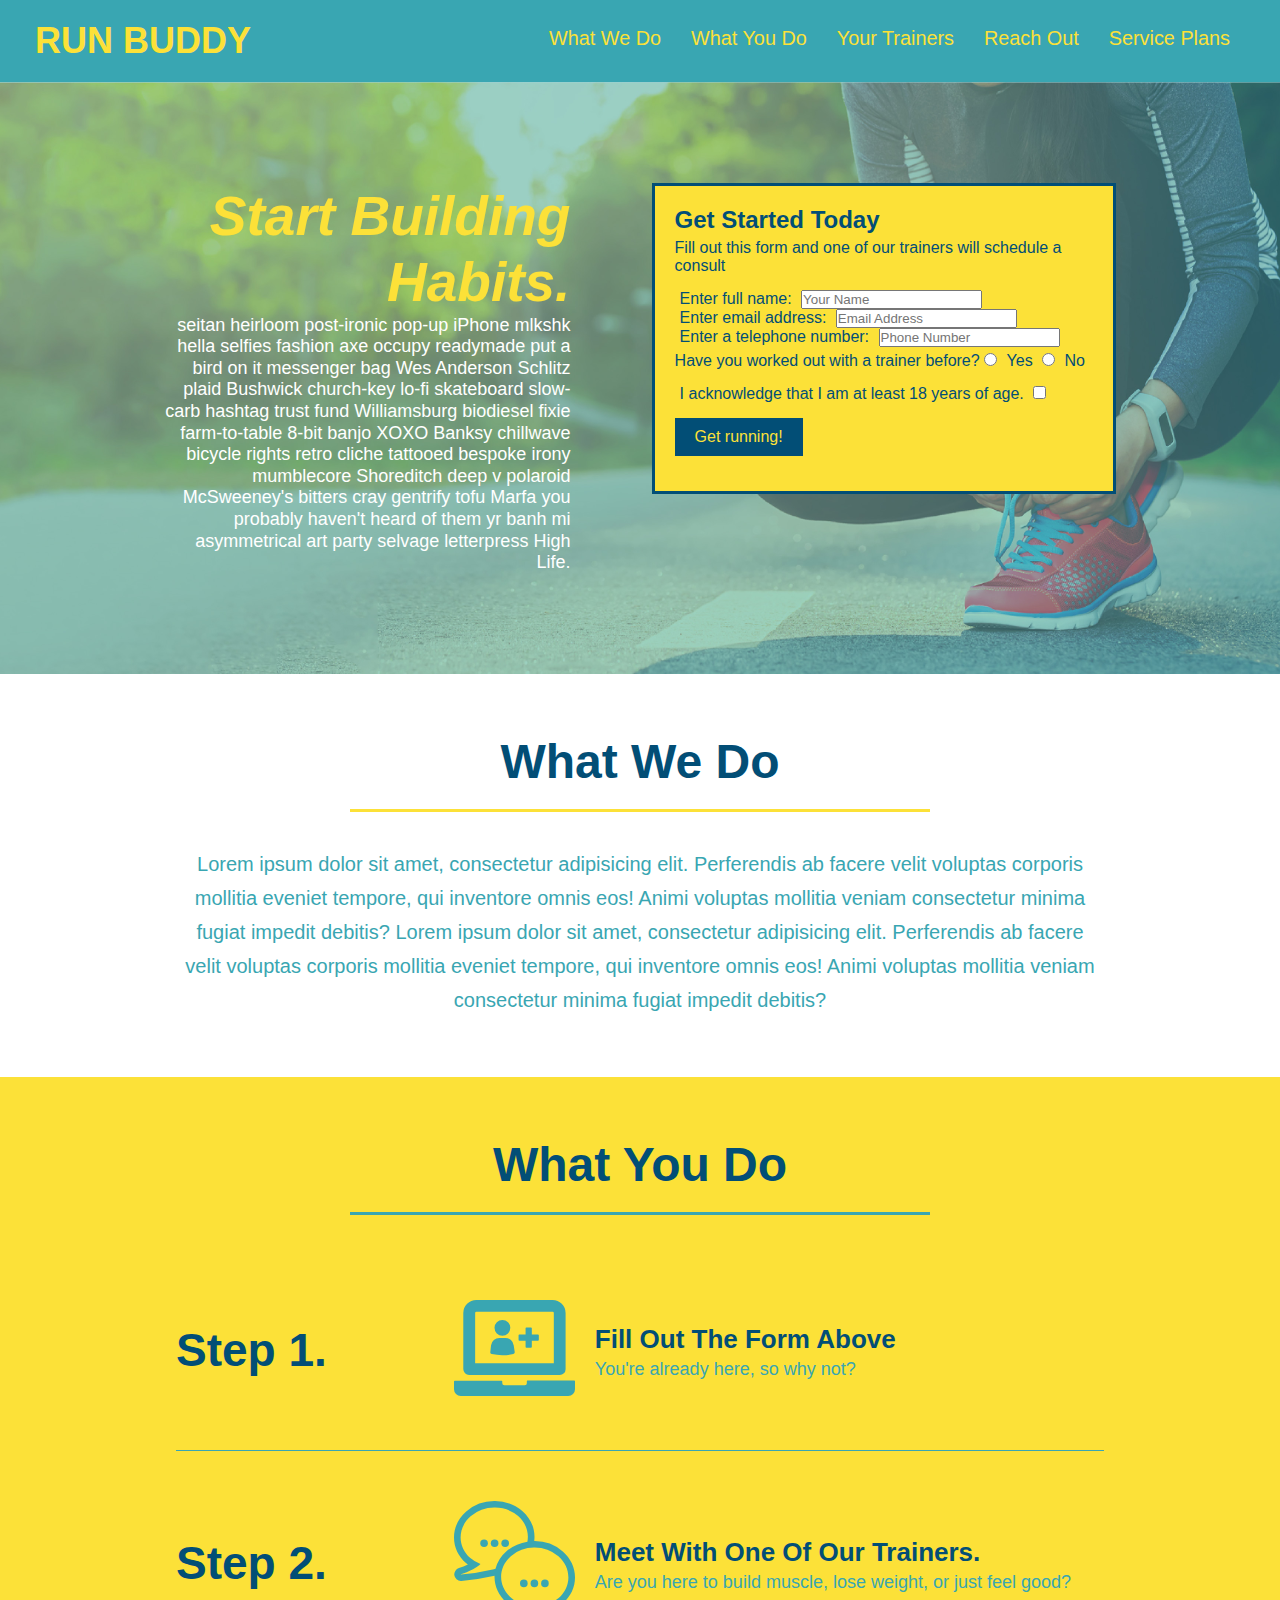
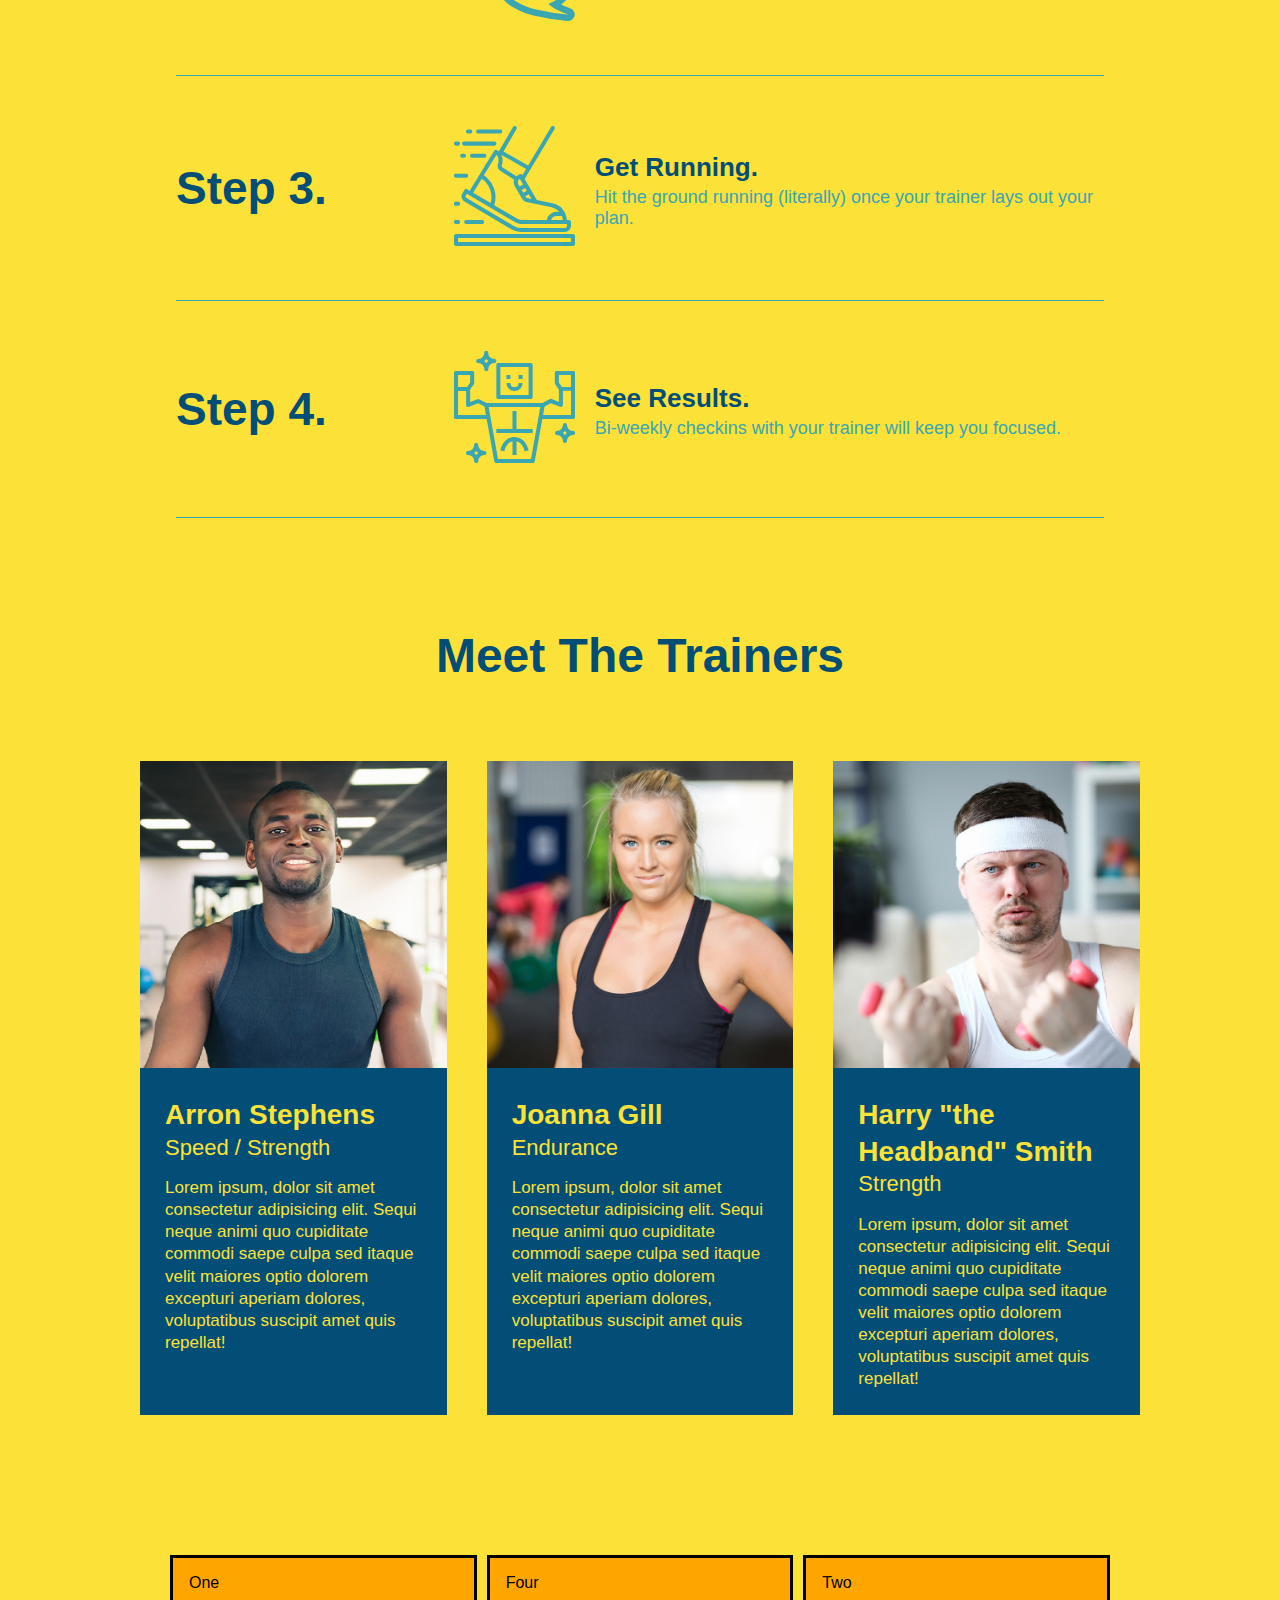
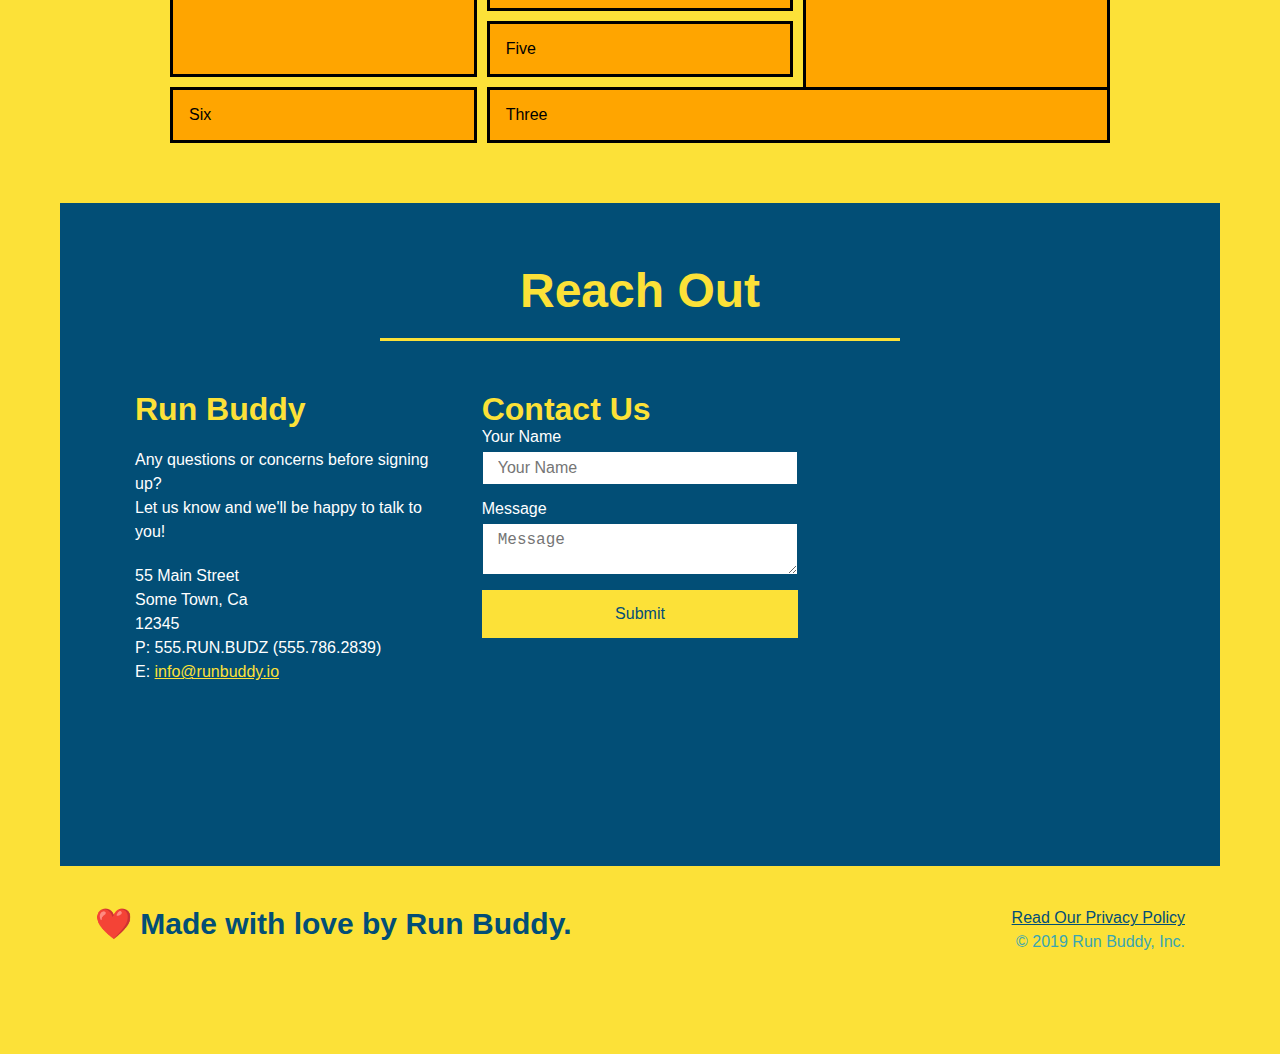
<file: index.html>
<!DOCTYPE html>
<html lang="en">

<head>
    <meta charset="UTF-8">
    <meta name="viewport" content="width=device-width, initial-scale=1.0">
    <title>Run Buddy</title>
    <link rel="stylesheet" href="./assets/css/style.css" />
</head>

<body>
    <!-- navigation -->
    <header>
        <h1>
            <a href="/"> RUN BUDDY</a>
        </h1>
        <nav>
            <!-- Unordered list element -->
            <ul>
                <!-- List item element-->
                <li>
                    <!-- Anchor element -->
                    <a href="#what-we-do">What We Do</a>
                </li>
                <li>
                    <a href="#what-you-do">What You Do</a>
                </li>
                <li>
                    <a href="#your-trainers">Your Trainers</a>
                </li>
                <li>
                    <a href="#reach-out">Reach Out</a>
                </li>
                <li>
                    <a href="#service-plans">Service Plans</a>
                </li>
            </ul>
        </nav>
    </header>

    <!-- jumbotron/hero -->
    <section class="hero">
        <div class="hero-cta">
            <h2>Start Building Habits.</h2>
            <p>
                seitan heirloom post-ironic pop-up iPhone mlkshk hella selfies fashion axe occupy readymade put a bird
                on it
                messenger bag Wes Anderson Schlitz plaid Bushwick church-key lo-fi skateboard slow-carb hashtag trust
                fund
                Williamsburg biodiesel fixie farm-to-table 8-bit banjo XOXO Banksy chillwave bicycle rights retro cliche
                tattooed bespoke irony mumblecore Shoreditch deep v polaroid McSweeney's bitters cray gentrify tofu
                Marfa you
                probably haven't heard of them yr banh mi asymmetrical art party selvage letterpress High Life.
            </p>
        </div>
        <div class="hero-form">
            <h3>Get Started Today</h3>
            <p>Fill out this form and one of our trainers will schedule a consult</p>
            <form>
                <label for="name">Enter full name:</label>
                <input type="text" placeholder="Your Name" name="name" id="name" />
                <br />
                <label for="email">Enter email address:</label>
                <input type="email" placeholder="Email Address" name="email" id="email" />
                <br />
                <label for="phone">Enter a telephone number:</label>
                <input type="tel" placeholder="Phone Number" name="phone" id="phone" />
                <p>
                    Have you worked out with a trainer before?
                    <input type="radio" name="trainer-confirm" id="trainer-yes" />
                    <label for="trainer-yes">Yes</label>
                    <input type="radio" name="trainer-confirm" id="trainer-no" />
                    <label for="trainer-no">No</label>
                <p>
                    <label for="checkbox">
                        I acknowledge that I am at least 18 years of age.
                    </label>
                    <input type="checkbox" name="age-confirm" id="checkbox" />
                </p>
                <button type="submit">
                    Get running!
                </button>
                </p>
            </form>
        </div>
    </section>

    <!-- "what we do" section -->
    <section id="what-we-do" class="intro">
        <div class="flex-row">
            <h2 class="section-title primary-border">
                What We Do
            </h2>
        </div>
        <div class="flex-row">
            <p>
                Lorem ipsum dolor sit amet, consectetur adipisicing elit. Perferendis ab facere velit voluptas corporis
                mollitia eveniet tempore, qui inventore omnis eos! Animi voluptas mollitia veniam consectetur minima
                fugiat
                impedit debitis? Lorem ipsum dolor sit amet, consectetur adipisicing elit. Perferendis ab facere velit
                voluptas corporis
                mollitia eveniet tempore, qui inventore omnis eos! Animi voluptas mollitia veniam consectetur minima
                fugiat
                impedit debitis?
            </p>
        </div>
    </section>

    <!-- "what you do" section -->
    <section id="what-you-do" class="steps">
        <div class="flex-row">
            <h2 class="section-title secondary-border">
                What You Do
            </h2>
        </div>

        <div class="step">
            <h3>Step 1.</h3>
            <div class="step-info">
                <div class="step-img">
                    <img src="./assets/images/step-1.svg" alt="" />
                </div>
                <div class="step-text">
                    <h4>Fill Out The Form Above</h4>
                    <p>You're already here, so why not?</p>
                </div>
            </div>
        </div>

        <div class="step">
            <h3>Step 2.</h3>
            <div class="step-info">
                <div class="step-img">
                    <img src="./assets/images/step-2.svg" alt="" />
                </div>
                <div class="step-text">
                    <h4>Meet With One Of Our Trainers. </h4>
                    <p>Are you here to build muscle, lose weight, or just feel good?</p>
                </div>
            </div>
        </div>

        <div class="step">
            <h3>Step 3.</h3>
            <div class="step-info">
                <div class="step-img">
                    <img src="./assets/images/step-3.svg" alt="" />
                </div>
                <div class="step-text">
                    <h4>Get Running. </h4>
                    <p>Hit the ground running (literally) once your trainer lays out your plan.</p>
                </div>
            </div>
        </div>

        <div class="step">
            <h3>Step 4.</h3>
            <div class="step-info">
                <div class="step-img">
                    <img src="./assets/images/step-4.svg" alt="" />
                </div>
                <div class="step-text">
                    <h4>See Results. </h4>
                    <p>Bi-weekly checkins with your trainer will keep you focused.</p>
                </div>
            </div>
        </div>




        <!-- "meet the trainers" section -->
        <section id="your-trainers">
            <div class="flex-row">
                <h2 class="section-title primary-border">
                    Meet The Trainers
                </h2>
            </div>
            <!-- First Trainer Bio -->
            <div class="trainers">
                <article class="trainer">
                    <img src="./assets/images/trainer-1.jpg"
                        alt="Arron Stephens in his workout clothes, ready to pump iron" />
                    <div class="trainer-bio">
                        <h3 class="trainer-name">Arron Stephens</h3>
                        <h4 class="trainer-role">Speed / Strength</h4>
                        <p>
                            Lorem ipsum, dolor sit amet consectetur adipisicing elit. Sequi neque animi quo cupiditate
                            commodi
                            saepe culpa sed
                            itaque velit maiores optio dolorem excepturi aperiam dolores, voluptatibus suscipit amet
                            quis
                            repellat!
                        </p>
                    </div>
                </article>
                <!-- second trainer bio -->
                <article class="trainer">
                    <img src="./assets/images/trainer-2.jpg" alt="Joanna Gill cooling off after a workout" />
                    <div class="trainer-bio">
                        <h3 class="trainer-name">Joanna Gill</h3>
                        <h4 class="trainer-role">Endurance</h4>
                        <p>
                            Lorem ipsum, dolor sit amet consectetur adipisicing elit. Sequi neque animi quo cupiditate
                            commodi
                            saepe culpa sed
                            itaque velit maiores optio dolorem excepturi aperiam dolores, voluptatibus suscipit amet
                            quis
                            repellat!
                        </p>
                    </div>
                </article>

                <!-- third trainer bio -->
                <article class="trainer">
                    <img src="./assets/images/trainer-3.jpg"
                        alt="Harry Smith wearing a headband and lifting comically small pink weights" />
                    <div class="trainer-bio">
                        <h3 class="trainer-name">Harry "the Headband" Smith</h3>
                        <h4 class="trainer-role">Strength</h4>
                        <p>
                            Lorem ipsum, dolor sit amet consectetur adipisicing elit. Sequi neque animi quo cupiditate
                            commodi
                            saepe culpa sed
                            itaque velit maiores optio dolorem excepturi aperiam dolores, voluptatibus suscipit amet
                            quis
                            repellat!
                        </p>
                    </div>
                </article>
            </div>
        </section>
        <section id="service-plans" class="services">
            <div class="service-grid-container">
                <div class="service-grid-item box1">One</div>
                <div class="service-grid-item box2">Two</div>
                <div class="service-grid-item box3">Three</div>
                <div class="service-grid-item box4">Four</div>
                <div class="service-grid-item box5">Five</div>
                <div class="service-grid-item box6">Six</div>
            </div>

        </section>
        <!-- "reach out" section -->
        <section id="reach-out" class="contact">
            <h2 class="section-title">Reach Out</h2>
            <div class="contact-info">
                <div>
                    <h3>Run Buddy</h3>
                    <p>
                        Any questions or concerns before signing up?
                        <br />
                        Let us know and we'll be happy to talk to you!
                    </p>
                    <address>
                        55 Main Street <br />
                        Some Town, Ca <br />
                        12345<br />
                        P: 555.RUN.BUDZ (555.786.2839)<br />
                        E: <a href="mailto:info@runbuddy.io">info@runbuddy.io</a>
                    </address>
                </div>
                <div class="contact-form">
                    <h3>Contact Us</h3>
                    <form>
                        <label for="contact-name">Your Name</label>
                        <input type="text" id="contact-name" placeholder="Your Name" />

                        <label for="contact-message">Message</label>
                        <textarea id="contact-message" placeholder="Message"></textarea>

                        <button type="submit">Submit</button>
                    </form>
                </div>
                <iframe
                    src="https://www.google.com/maps/embed?pb=!1m18!1m12!1m3!1d48230.48823147801!2d-111.91951488556565!3d40.928778951001256!2m3!1f0!2f0!3f0!3m2!1i1024!2i768!4f13.1!3m3!1m2!1s0x8752f85f484ec0b5%3A0x5a146cf434a25816!2sCenterville%2C%20UT!5e0!3m2!1sen!2sus!4v1588573722118!5m2!1sen!2sus"
                    width="600" height="450" frameborder="0" style="border:0;" height="400" width="400"
                    allowfullscreen="" aria-hidden="false" tabindex="0">
                </iframe>
            </div>
        </section>

        <!-- footer -->
        <footer>
            <h2>❤️ Made with love by Run Buddy.</h2>
            <div>
                <a href="./privacy-policy.html">Read Our Privacy Policy</a><br />
                &copy; 2019 Run Buddy, Inc.
            </div>
        </footer>

</body>

</html>
</file>
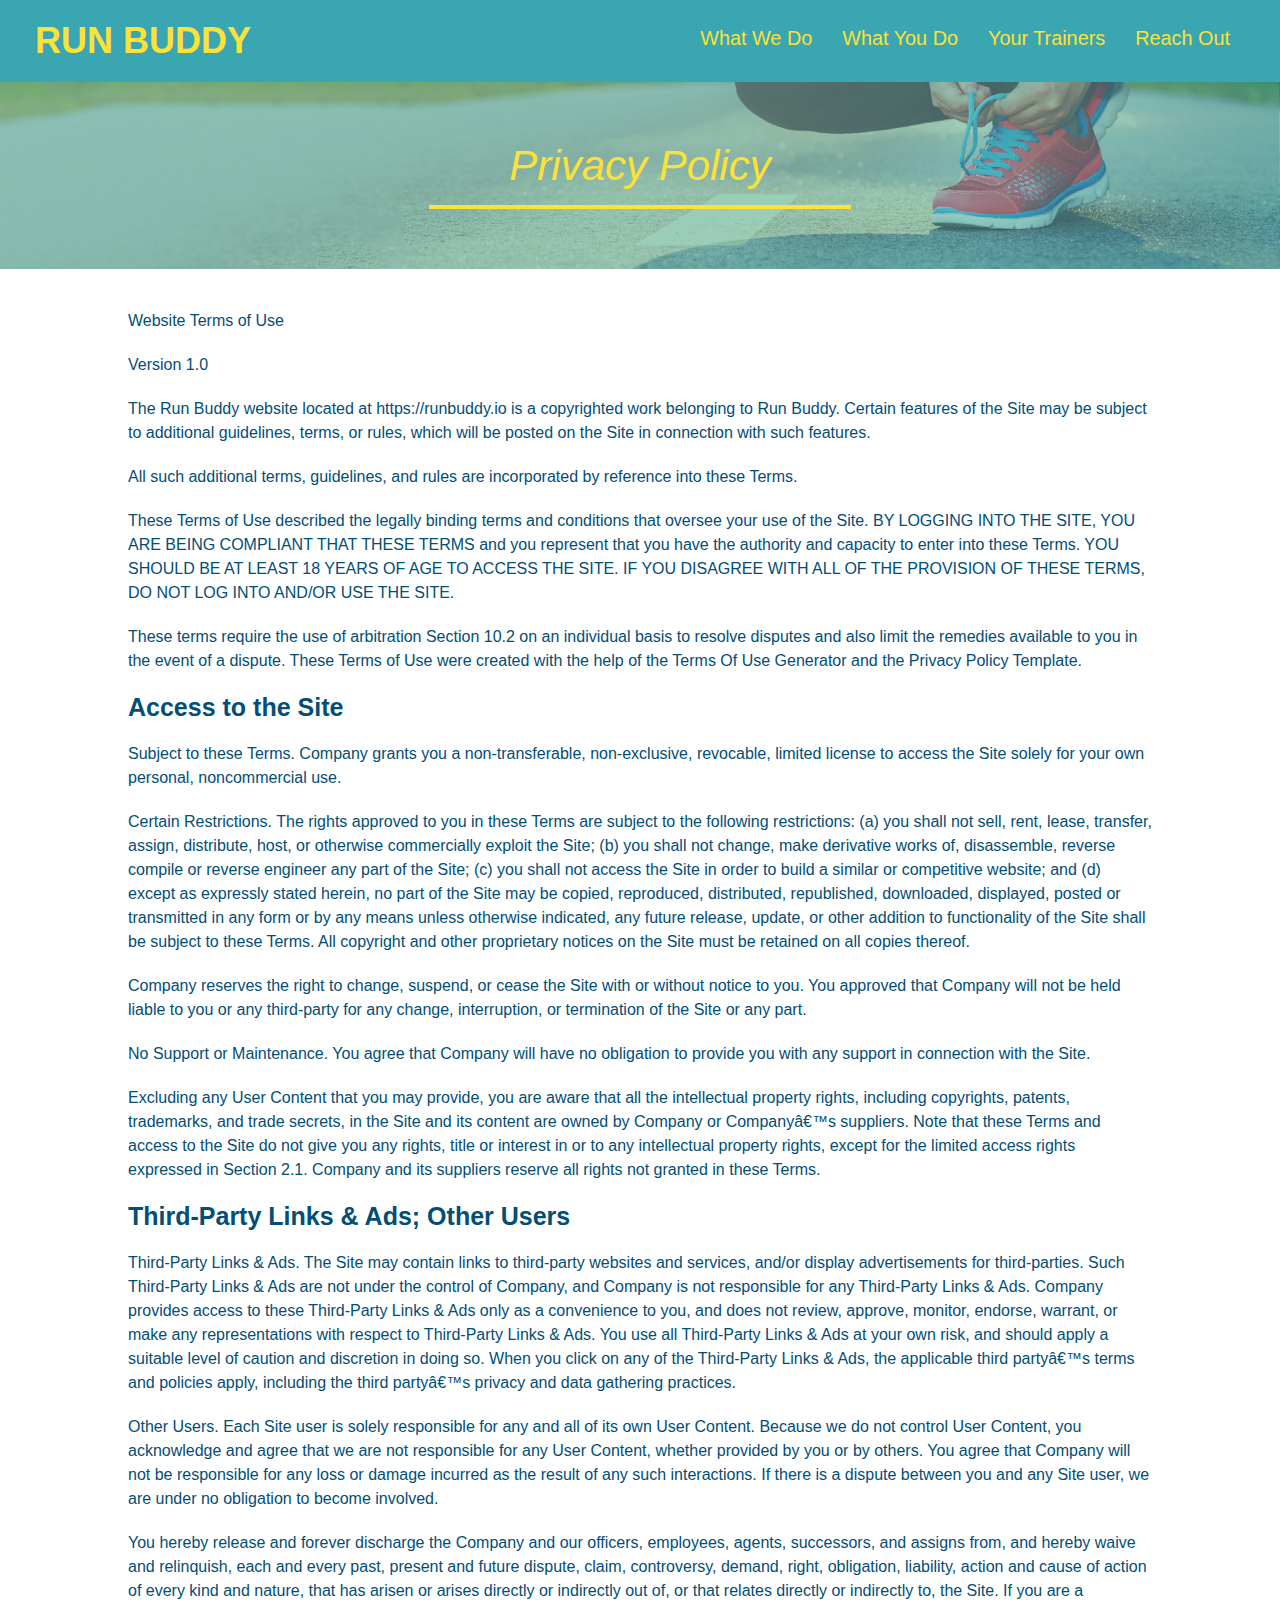
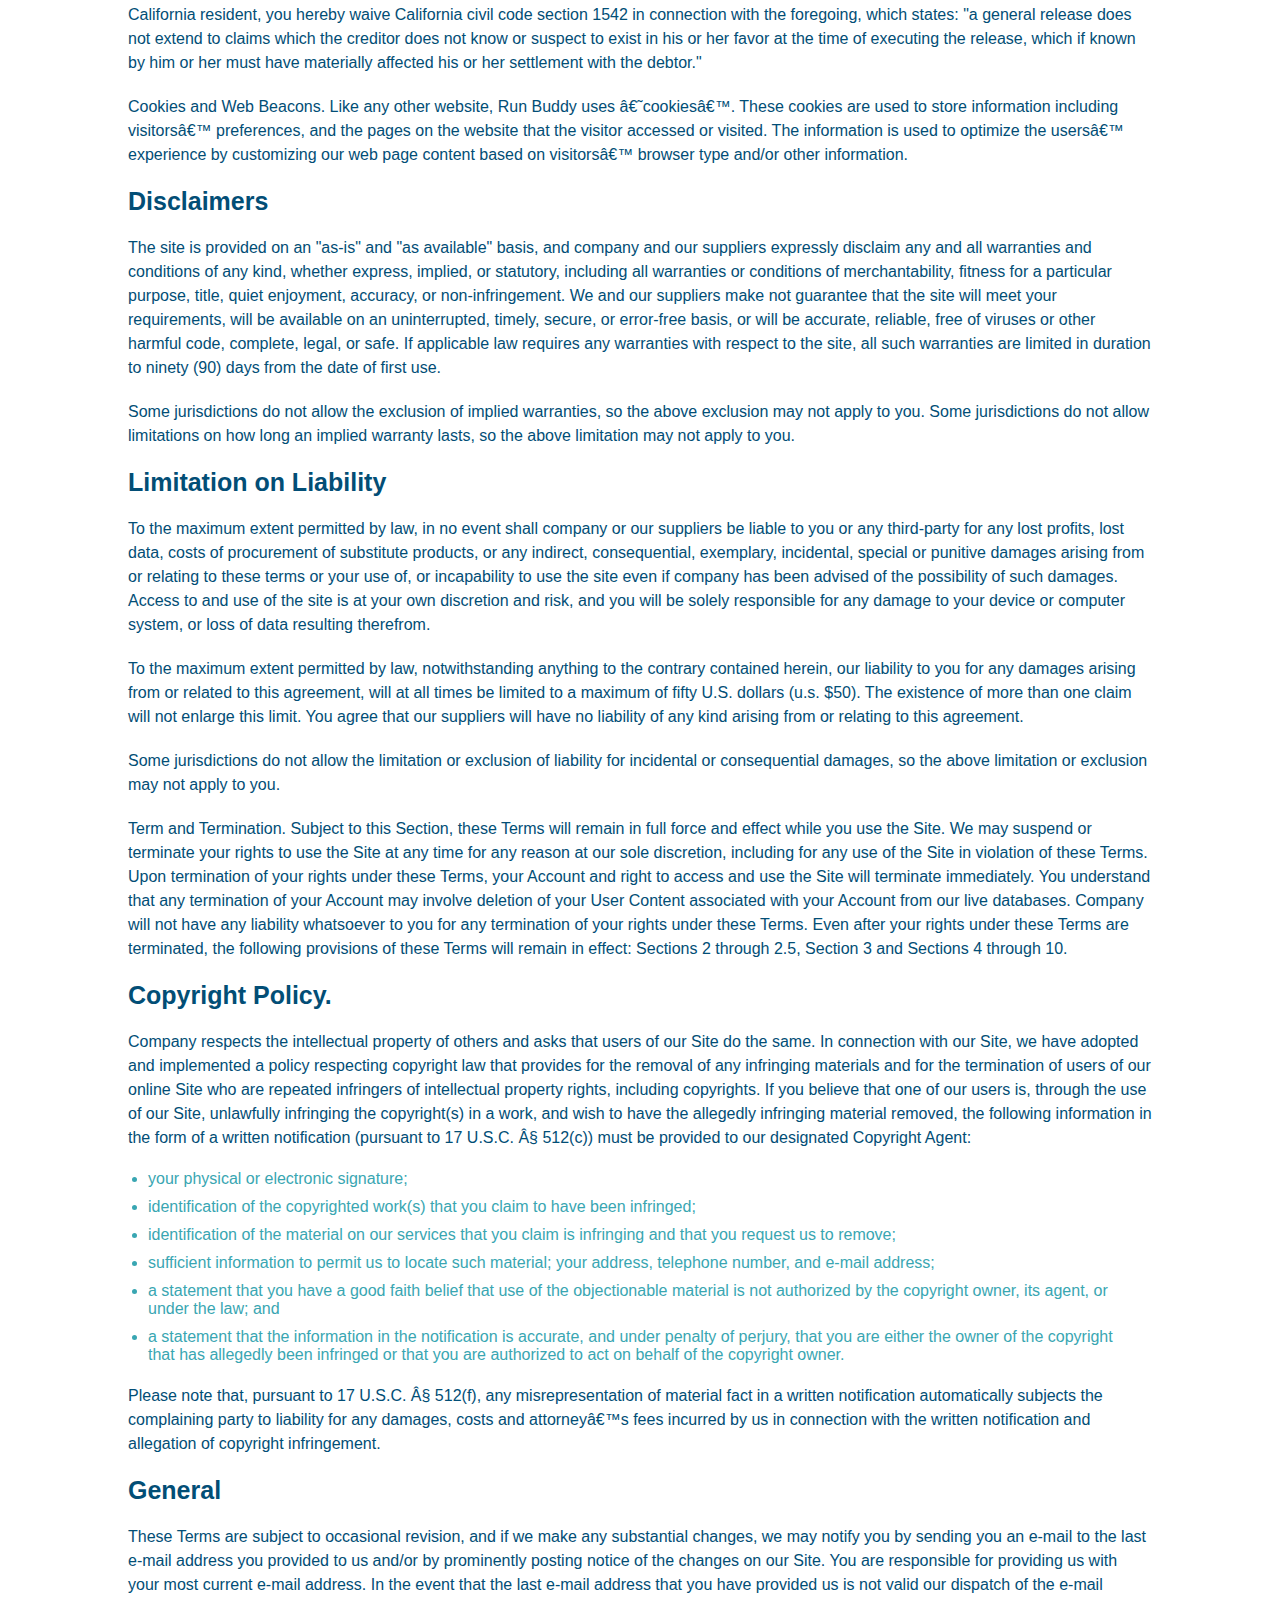
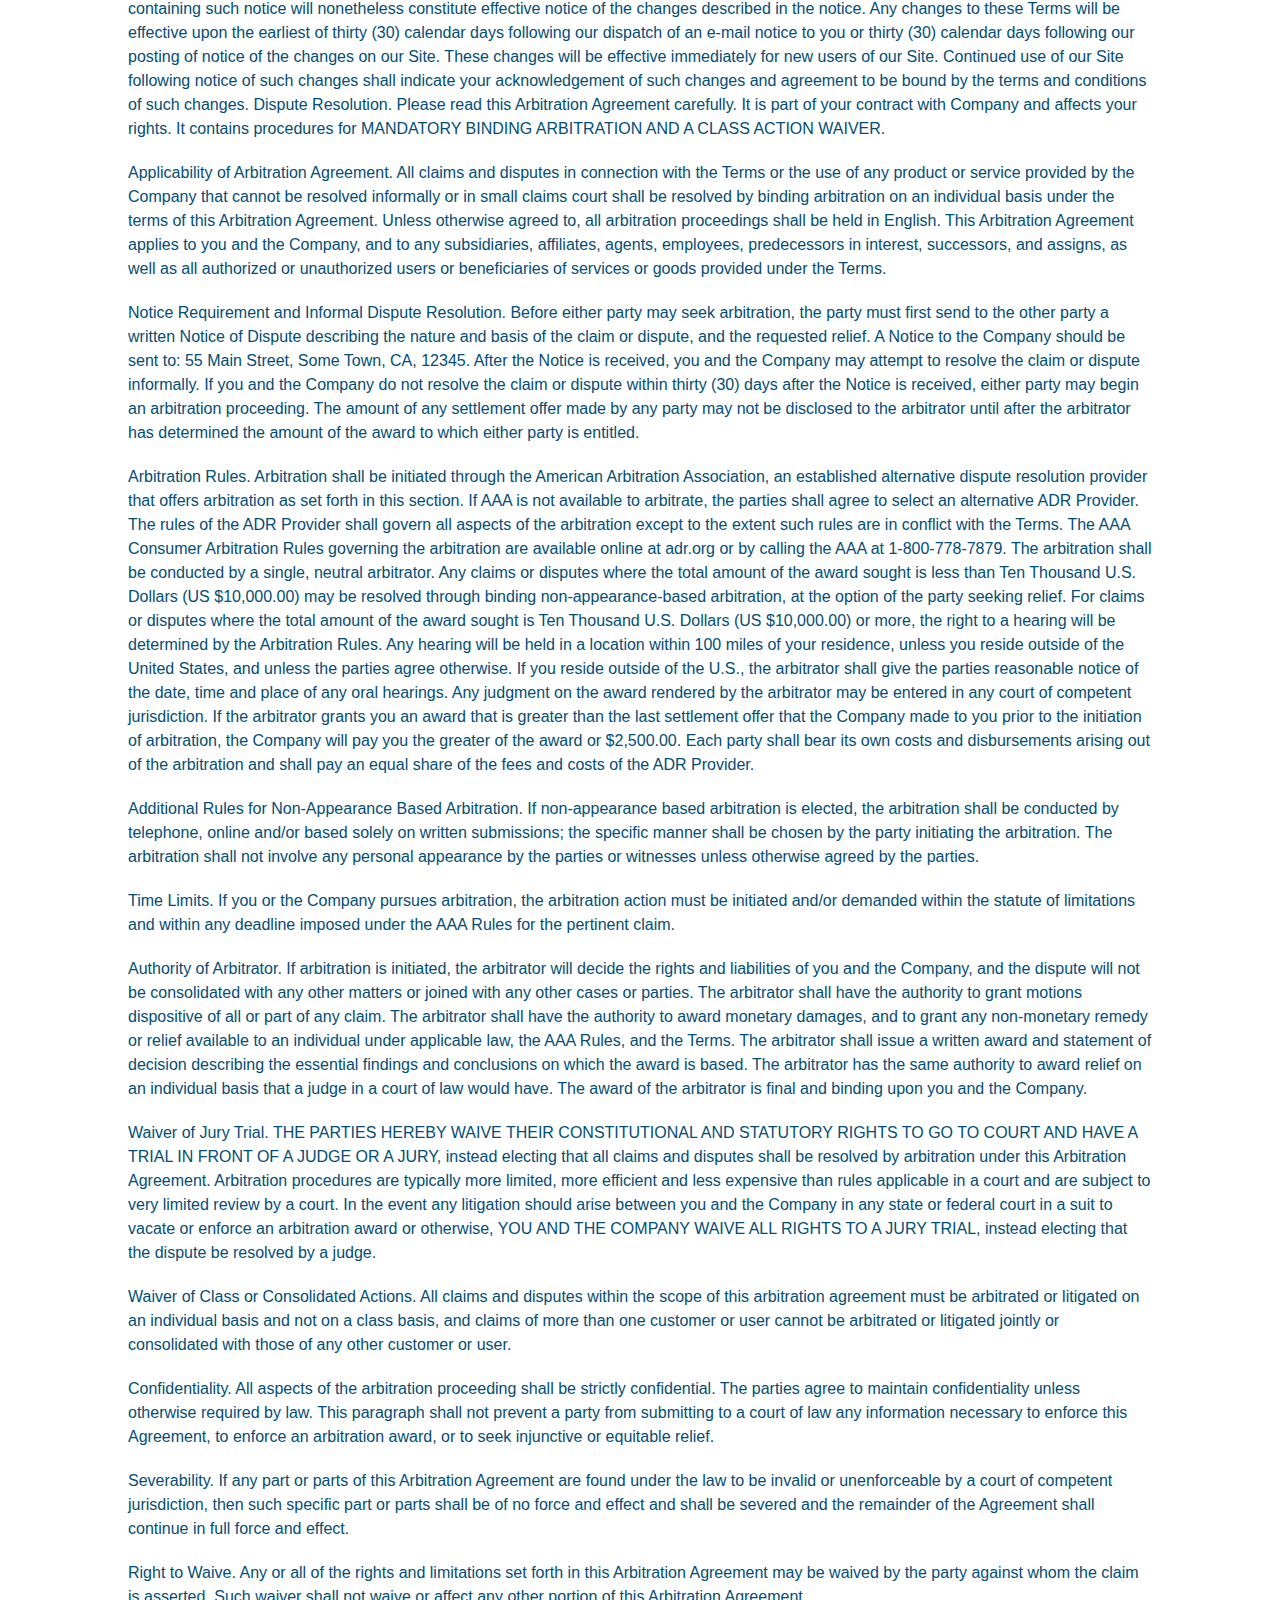
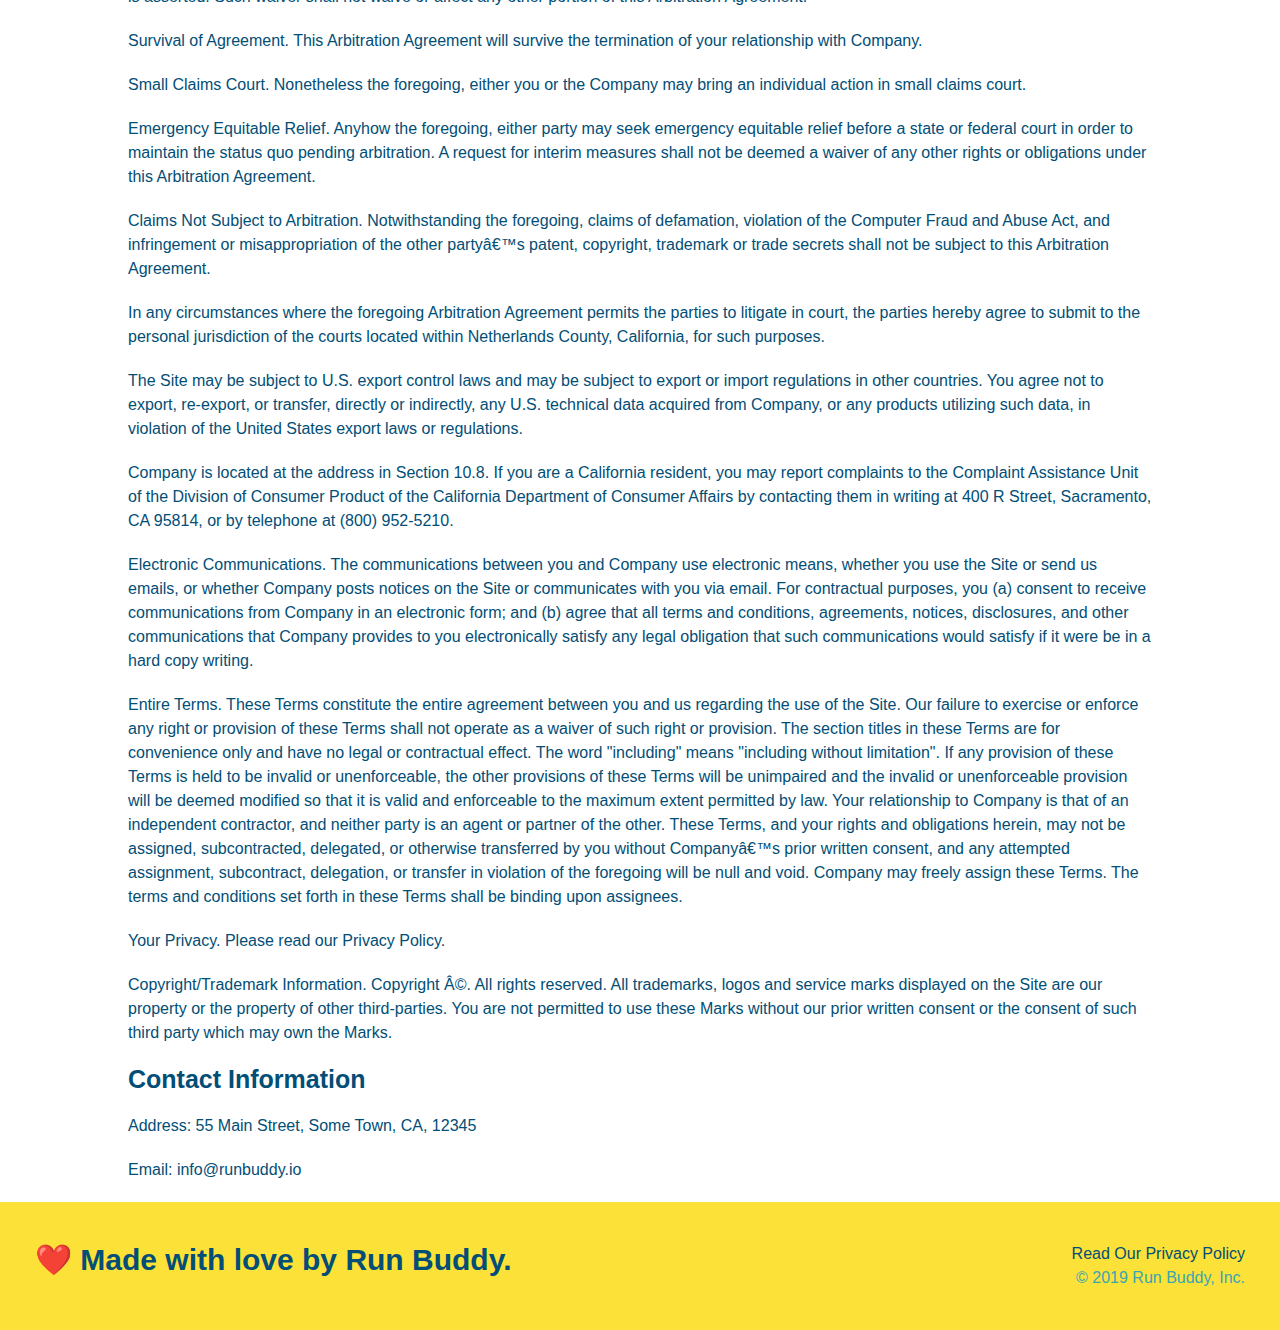
<file: privacy-policy.html>
<!DOCTYPE html>
<html lang="en">
<head>
    <meta charset="UTF-8">
    <meta name="viewport" content="width=device-width, initial-scale=1.0">
    <title>Privacy Policy - Run Buddy</title>
    <link rel="stylesheet" href="./assets/css/style.css" />
    <link rel="stylesheet" href="./assets/css/secondary-style.css">
</head>
<body>
    <header>
        <h1>
            <a href="/"> RUN BUDDY</a>
        </h1>
        <nav>
            <!-- Unordered list element -->
            <ul>
                <!-- List item element-->
                <li>
                    <!-- Anchor element -->
                    <a href="./index.html#what-we-do">What We Do</a>
                </li>
                <li>
                    <a href="./index.html#what-you-do">What You Do</a>
                </li>
                <li>
                    <a href="./index.html#your-trainers">Your Trainers</a>
                </li>
                <li>
                    <a href="./index.html#reach-out">Reach Out</a>
                </li>
            </ul>
        </nav>
    </header>
    <section class="hero hero-secondary">
        <h2 class="page-title">
            Privacy Policy
          </h2>
    </section>
    <article class="secondary-content">

        <p>
            Website Terms of Use
          </p>
    
          <p>
            Version 1.0
          </p>
    
          <p>
            The Run Buddy website located at https://runbuddy.io is a copyrighted work belonging to Run Buddy. Certain
            features of the Site may be subject to additional guidelines, terms, or rules, which will be posted on the Site
            in connection with such features.
          </p>
    
          <p>
            All such additional terms, guidelines, and rules are incorporated by reference into these Terms.
          </p>
    
          <p>
            These Terms of Use described the legally binding terms and conditions that oversee your use of the Site. BY
            LOGGING INTO THE SITE, YOU ARE BEING COMPLIANT THAT THESE TERMS and you represent that you have the authority
            and capacity to enter into these Terms. YOU SHOULD BE AT LEAST 18 YEARS OF AGE TO ACCESS THE SITE. IF YOU
            DISAGREE WITH ALL OF THE PROVISION OF THESE TERMS, DO NOT LOG INTO AND/OR USE THE SITE.
          </p>
    
          <p>
            These terms require the use of arbitration Section 10.2 on an individual basis to resolve disputes and also
            limit the remedies available to you in the event of a dispute. These Terms of Use were created with the help of
            the Terms Of Use Generator and the Privacy Policy Template.
          </p>
    
          <h3>
            Access to the Site
          </h3>
    
          <p>
            Subject to these Terms. Company grants you a non-transferable, non-exclusive, revocable, limited license to
            access the Site solely for your own personal, noncommercial use.
          </p>
    
          <p>
            Certain Restrictions. The rights approved to you in these Terms are subject to the following restrictions: (a)
            you shall not sell, rent, lease, transfer, assign, distribute, host, or otherwise commercially exploit the Site;
            (b) you shall not change, make derivative works of, disassemble, reverse compile or reverse engineer any part of
            the Site; (c) you shall not access the Site in order to build a similar or competitive website; and (d) except
            as expressly stated herein, no part of the Site may be copied, reproduced, distributed, republished, downloaded,
            displayed, posted or transmitted in any form or by any means unless otherwise indicated, any future release,
            update, or other addition to functionality of the Site shall be subject to these Terms. All copyright and other
            proprietary notices on the Site must be retained on all copies thereof.
          </p>
    
          <p>
            Company reserves the right to change, suspend, or cease the Site with or without notice to you. You approved
            that Company will not be held liable to you or any third-party for any change, interruption, or termination of
            the Site or any part.
          </p>
    
          <p>
            No Support or Maintenance. You agree that Company will have no obligation to provide you with any support in
            connection with the Site.
          </p>
    
          <p>
            Excluding any User Content that you may provide, you are aware that all the intellectual property rights,
            including copyrights, patents, trademarks, and trade secrets, in the Site and its content are owned by Company
            or Companyâ€™s suppliers. Note that these Terms and access to the Site do not give you any rights, title or
            interest in or to any intellectual property rights, except for the limited access rights expressed in Section
            2.1. Company and its suppliers reserve all rights not granted in these Terms.
          </p>
    
          <h3>
            Third-Party Links & Ads; Other Users
          </h3>
    
          <p>
            Third-Party Links & Ads. The Site may contain links to third-party websites and services, and/or display
            advertisements for third-parties. Such Third-Party Links & Ads are not under the control of Company, and Company
            is not responsible for any Third-Party Links & Ads. Company provides access to these Third-Party Links & Ads
            only as a convenience to you, and does not review, approve, monitor, endorse, warrant, or make any
            representations with respect to Third-Party Links & Ads. You use all Third-Party Links & Ads at your own risk,
            and should apply a suitable level of caution and discretion in doing so. When you click on any of the
            Third-Party Links & Ads, the applicable third partyâ€™s terms and policies apply, including the third partyâ€™s
            privacy and data gathering practices.
          </p>
    
          <p>
            Other Users. Each Site user is solely responsible for any and all of its own User Content. Because we do not
            control User Content, you acknowledge and agree that we are not responsible for any User Content, whether
            provided by you or by others. You agree that Company will not be responsible for any loss or damage incurred as
            the result of any such interactions. If there is a dispute between you and any Site user, we are under no
            obligation to become involved.
          </p>
    
          <p>
            You hereby release and forever discharge the Company and our officers, employees, agents, successors, and
            assigns from, and hereby waive and relinquish, each and every past, present and future dispute, claim,
            controversy, demand, right, obligation, liability, action and cause of action of every kind and nature, that has
            arisen or arises directly or indirectly out of, or that relates directly or indirectly to, the Site. If you are
            a California resident, you hereby waive California civil code section 1542 in connection with the foregoing,
            which states: "a general release does not extend to claims which the creditor does not know or suspect to exist
            in his or her favor at the time of executing the release, which if known by him or her must have materially
            affected his or her settlement with the debtor."
          </p>
    
          <p>
            Cookies and Web Beacons. Like any other website, Run Buddy uses â€˜cookiesâ€™. These cookies are used to store
            information including visitorsâ€™ preferences, and the pages on the website that the visitor accessed or visited.
            The information is used to optimize the usersâ€™ experience by customizing our web page content based on visitorsâ€™
            browser type and/or other information.
          </p>
    
          <h3>
            Disclaimers
          </h3>
    
          <p>
            The site is provided on an "as-is" and "as available" basis, and company and our suppliers expressly disclaim
            any and all warranties and conditions of any kind, whether express, implied, or statutory, including all
            warranties or conditions of merchantability, fitness for a particular purpose, title, quiet enjoyment, accuracy,
            or non-infringement. We and our suppliers make not guarantee that the site will meet your requirements, will be
            available on an uninterrupted, timely, secure, or error-free basis, or will be accurate, reliable, free of
            viruses or other harmful code, complete, legal, or safe. If applicable law requires any warranties with respect
            to the site, all such warranties are limited in duration to ninety (90) days from the date of first use.
          </p>
    
          <p>
            Some jurisdictions do not allow the exclusion of implied warranties, so the above exclusion may not apply to
            you. Some jurisdictions do not allow limitations on how long an implied warranty lasts, so the above limitation
            may not apply to you.
          </p>
    
          <h3>
            Limitation on Liability
          </h3>
    
          <p>
            To the maximum extent permitted by law, in no event shall company or our suppliers be liable to you or any
            third-party for any lost profits, lost data, costs of procurement of substitute products, or any indirect,
            consequential, exemplary, incidental, special or punitive damages arising from or relating to these terms or
            your use of, or incapability to use the site even if company has been advised of the possibility of such
            damages. Access to and use of the site is at your own discretion and risk, and you will be solely responsible
            for any damage to your device or computer system, or loss of data resulting therefrom.
          </p>
    
          <p>
            To the maximum extent permitted by law, notwithstanding anything to the contrary contained herein, our liability
            to you for any damages arising from or related to this agreement, will at all times be limited to a maximum of
            fifty U.S. dollars (u.s. $50). The existence of more than one claim will not enlarge this limit. You agree that
            our suppliers will have no liability of any kind arising from or relating to this agreement.
          </p>
    
          <p>
            Some jurisdictions do not allow the limitation or exclusion of liability for incidental or consequential
            damages, so the above limitation or exclusion may not apply to you.
          </p>
    
          <p>
            Term and Termination. Subject to this Section, these Terms will remain in full force and effect while you use
            the Site. We may suspend or terminate your rights to use the Site at any time for any reason at our sole
            discretion, including for any use of the Site in violation of these Terms. Upon termination of your rights under
            these Terms, your Account and right to access and use the Site will terminate immediately. You understand that
            any termination of your Account may involve deletion of your User Content associated with your Account from our
            live databases. Company will not have any liability whatsoever to you for any termination of your rights under
            these Terms. Even after your rights under these Terms are terminated, the following provisions of these Terms
            will remain in effect: Sections 2 through 2.5, Section 3 and Sections 4 through 10.
          </p>
    
          <h3>
            Copyright Policy.
          </h3>
    
          <p>
            Company respects the intellectual property of others and asks that users of our Site do the same. In connection
            with our Site, we have adopted and implemented a policy respecting copyright law that provides for the removal
            of any infringing materials and for the termination of users of our online Site who are repeated infringers of
            intellectual property rights, including copyrights. If you believe that one of our users is, through the use of
            our Site, unlawfully infringing the copyright(s) in a work, and wish to have the allegedly infringing material
            removed, the following information in the form of a written notification (pursuant to 17 U.S.C. Â§ 512(c)) must
            be provided to our designated Copyright Agent:
          </p>
    
          <ul>
            <li>
              your physical or electronic signature;
            </li>
            <li>
              identification of the copyrighted work(s) that you claim to have been infringed;
            </li>
            <li>
              identification of the material on our services that you claim is infringing and that you request us to remove;
            </li>
            <li>
              sufficient information to permit us to locate such material; your address, telephone number, and e-mail
              address;
            </li>
            <li>
              a statement that you have a good faith belief that use of the objectionable material is not authorized by the
              copyright owner, its agent, or under the law; and
            </li>
            <li>
              a statement that the information in the notification is accurate, and under penalty of perjury, that you are
              either the owner of the copyright that has allegedly been infringed or that you are authorized to act on
              behalf of the copyright owner.
            </li>
          </ul>
    
          <p>
            Please note that, pursuant to 17 U.S.C. Â§ 512(f), any misrepresentation of material fact in a written
            notification automatically subjects the complaining party to liability for any damages, costs and attorneyâ€™s
            fees incurred by us in connection with the written notification and allegation of copyright infringement.
          </p>
    
          <h3>
            General
          </h3>
    
          <p>
            These Terms are subject to occasional revision, and if we make any substantial changes, we may notify you by
            sending you an e-mail to the last e-mail address you provided to us and/or by prominently posting notice of the
            changes on our Site. You are responsible for providing us with your most current e-mail address. In the event
            that the last e-mail address that you have provided us is not valid our dispatch of the e-mail containing such
            notice will nonetheless constitute effective notice of the changes described in the notice. Any changes to these
            Terms will be effective upon the earliest of thirty (30) calendar days following our dispatch of an e-mail
            notice to you or thirty (30) calendar days following our posting of notice of the changes on our Site. These
            changes will be effective immediately for new users of our Site. Continued use of our Site following notice of
            such changes shall indicate your acknowledgement of such changes and agreement to be bound by the terms and
            conditions of such changes. Dispute Resolution. Please read this Arbitration Agreement carefully. It is part of
            your contract with Company and affects your rights. It contains procedures for MANDATORY BINDING ARBITRATION AND
            A CLASS ACTION WAIVER.
          </p>
    
          <p>
            Applicability of Arbitration Agreement. All claims and disputes in connection with the Terms or the use of any
            product or service provided by the Company that cannot be resolved informally or in small claims court shall be
            resolved by binding arbitration on an individual basis under the terms of this Arbitration Agreement. Unless
            otherwise agreed to, all arbitration proceedings shall be held in English. This Arbitration Agreement applies to
            you and the Company, and to any subsidiaries, affiliates, agents, employees, predecessors in interest,
            successors, and assigns, as well as all authorized or unauthorized users or beneficiaries of services or goods
            provided under the Terms.
          </p>
    
          <p>
            Notice Requirement and Informal Dispute Resolution. Before either party may seek arbitration, the party must
            first send to the other party a written Notice of Dispute describing the nature and basis of the claim or
            dispute, and the requested relief. A Notice to the Company should be sent to: 55 Main Street, Some Town, CA,
            12345. After the Notice is received, you and the Company may attempt to resolve the claim or dispute informally.
            If you and the Company do not resolve the claim or dispute within thirty (30) days after the Notice is received,
            either party may begin an arbitration proceeding. The amount of any settlement offer made by any party may not
            be disclosed to the arbitrator until after the arbitrator has determined the amount of the award to which either
            party is entitled.
          </p>
    
          <p>
            Arbitration Rules. Arbitration shall be initiated through the American Arbitration Association, an established
            alternative dispute resolution provider that offers arbitration as set forth in this section. If AAA is not
            available to arbitrate, the parties shall agree to select an alternative ADR Provider. The rules of the ADR
            Provider shall govern all aspects of the arbitration except to the extent such rules are in conflict with the
            Terms. The AAA Consumer Arbitration Rules governing the arbitration are available online at adr.org or by
            calling the AAA at 1-800-778-7879. The arbitration shall be conducted by a single, neutral arbitrator. Any
            claims or disputes where the total amount of the award sought is less than Ten Thousand U.S. Dollars (US
            $10,000.00) may be resolved through binding non-appearance-based arbitration, at the option of the party seeking
            relief. For claims or disputes where the total amount of the award sought is Ten Thousand U.S. Dollars (US
            $10,000.00) or more, the right to a hearing will be determined by the Arbitration Rules. Any hearing will be
            held in a location within 100 miles of your residence, unless you reside outside of the United States, and
            unless the parties agree otherwise. If you reside outside of the U.S., the arbitrator shall give the parties
            reasonable notice of the date, time and place of any oral hearings. Any judgment on the award rendered by the
            arbitrator may be entered in any court of competent jurisdiction. If the arbitrator grants you an award that is
            greater than the last settlement offer that the Company made to you prior to the initiation of arbitration, the
            Company will pay you the greater of the award or $2,500.00. Each party shall bear its own costs and
            disbursements arising out of the arbitration and shall pay an equal share of the fees and costs of the ADR
            Provider.
          </p>
    
          <p>
            Additional Rules for Non-Appearance Based Arbitration. If non-appearance based arbitration is elected, the
            arbitration shall be conducted by telephone, online and/or based solely on written submissions; the specific
            manner shall be chosen by the party initiating the arbitration. The arbitration shall not involve any personal
            appearance by the parties or witnesses unless otherwise agreed by the parties.
          </p>
    
          <p>
            Time Limits. If you or the Company pursues arbitration, the arbitration action must be initiated and/or demanded
            within the statute of limitations and within any deadline imposed under the AAA Rules for the pertinent claim.
          </p>
    
          <p>
            Authority of Arbitrator. If arbitration is initiated, the arbitrator will decide the rights and liabilities of
            you and the Company, and the dispute will not be consolidated with any other matters or joined with any other
            cases or parties. The arbitrator shall have the authority to grant motions dispositive of all or part of any
            claim. The arbitrator shall have the authority to award monetary damages, and to grant any non-monetary remedy
            or relief available to an individual under applicable law, the AAA Rules, and the Terms. The arbitrator shall
            issue a written award and statement of decision describing the essential findings and conclusions on which the
            award is based. The arbitrator has the same authority to award relief on an individual basis that a judge in a
            court of law would have. The award of the arbitrator is final and binding upon you and the Company.
          </p>
    
          <p>
            Waiver of Jury Trial. THE PARTIES HEREBY WAIVE THEIR CONSTITUTIONAL AND STATUTORY RIGHTS TO GO TO COURT AND HAVE
            A TRIAL IN FRONT OF A JUDGE OR A JURY, instead electing that all claims and disputes shall be resolved by
            arbitration under this Arbitration Agreement. Arbitration procedures are typically more limited, more efficient
            and less expensive than rules applicable in a court and are subject to very limited review by a court. In the
            event any litigation should arise between you and the Company in any state or federal court in a suit to vacate
            or enforce an arbitration award or otherwise, YOU AND THE COMPANY WAIVE ALL RIGHTS TO A JURY TRIAL, instead
            electing that the dispute be resolved by a judge.
          </p>
    
          <p>
            Waiver of Class or Consolidated Actions. All claims and disputes within the scope of this arbitration agreement
            must be arbitrated or litigated on an individual basis and not on a class basis, and claims of more than one
            customer or user cannot be arbitrated or litigated jointly or consolidated with those of any other customer or
            user.
          </p>
    
          <p>
            Confidentiality. All aspects of the arbitration proceeding shall be strictly confidential. The parties agree to
            maintain confidentiality unless otherwise required by law. This paragraph shall not prevent a party from
            submitting to a court of law any information necessary to enforce this Agreement, to enforce an arbitration
            award, or to seek injunctive or equitable relief.
          </p>
    
          <p>
            Severability. If any part or parts of this Arbitration Agreement are found under the law to be invalid or
            unenforceable by a court of competent jurisdiction, then such specific part or parts shall be of no force and
            effect and shall be severed and the remainder of the Agreement shall continue in full force and effect.
          </p>
    
          <p>
            Right to Waive. Any or all of the rights and limitations set forth in this Arbitration Agreement may be waived
            by the party against whom the claim is asserted. Such waiver shall not waive or affect any other portion of this
            Arbitration Agreement.
          </p>
    
          <p>
            Survival of Agreement. This Arbitration Agreement will survive the termination of your relationship with
            Company.
          </p>
    
          <p>
            Small Claims Court. Nonetheless the foregoing, either you or the Company may bring an individual action in small
            claims court.
          </p>
    
          <p>
            Emergency Equitable Relief. Anyhow the foregoing, either party may seek emergency equitable relief before a
            state or federal court in order to maintain the status quo pending arbitration. A request for interim measures
            shall not be deemed a waiver of any other rights or obligations under this Arbitration Agreement.
          </p>
    
          <p>
            Claims Not Subject to Arbitration. Notwithstanding the foregoing, claims of defamation, violation of the
            Computer Fraud and Abuse Act, and infringement or misappropriation of the other partyâ€™s patent, copyright,
            trademark or trade secrets shall not be subject to this Arbitration Agreement.
          </p>
    
          <p>
            In any circumstances where the foregoing Arbitration Agreement permits the parties to litigate in court, the
            parties hereby agree to submit to the personal jurisdiction of the courts located within Netherlands County,
            California, for such purposes.
          </p>
    
          <p>
            The Site may be subject to U.S. export control laws and may be subject to export or import regulations in other
            countries. You agree not to export, re-export, or transfer, directly or indirectly, any U.S. technical data
            acquired from Company, or any products utilizing such data, in violation of the United States export laws or
            regulations.
          </p>
    
          <p>
            Company is located at the address in Section 10.8. If you are a California resident, you may report complaints
            to the Complaint Assistance Unit of the Division of Consumer Product of the California Department of Consumer
            Affairs by contacting them in writing at 400 R Street, Sacramento, CA 95814, or by telephone at (800) 952-5210.
          </p>
    
          <p>
            Electronic Communications. The communications between you and Company use electronic means, whether you use the
            Site or send us emails, or whether Company posts notices on the Site or communicates with you via email. For
            contractual purposes, you (a) consent to receive communications from Company in an electronic form; and (b)
            agree that all terms and conditions, agreements, notices, disclosures, and other communications that Company
            provides to you electronically satisfy any legal obligation that such communications would satisfy if it were be
            in a hard copy writing.
          </p>
    
          <p>
            Entire Terms. These Terms constitute the entire agreement between you and us regarding the use of the Site. Our
            failure to exercise or enforce any right or provision of these Terms shall not operate as a waiver of such right
            or provision. The section titles in these Terms are for convenience only and have no legal or contractual
            effect. The word "including" means "including without limitation". If any provision of these Terms is held to be
            invalid or unenforceable, the other provisions of these Terms will be unimpaired and the invalid or
            unenforceable provision will be deemed modified so that it is valid and enforceable to the maximum extent
            permitted by law. Your relationship to Company is that of an independent contractor, and neither party is an
            agent or partner of the other. These Terms, and your rights and obligations herein, may not be assigned,
            subcontracted, delegated, or otherwise transferred by you without Companyâ€™s prior written consent, and any
            attempted assignment, subcontract, delegation, or transfer in violation of the foregoing will be null and void.
            Company may freely assign these Terms. The terms and conditions set forth in these Terms shall be binding upon
            assignees.
          </p>
    
          <p>
            Your Privacy. Please read our Privacy Policy.
          </p>
    
          <p>
            Copyright/Trademark Information. Copyright Â©. All rights reserved. All trademarks, logos and service marks
            displayed on the Site are our property or the property of other third-parties. You are not permitted to use
            these Marks without our prior written consent or the consent of such third party which may own the Marks.
          </p>
    
          <h3>
            Contact Information
          </h3>
    
          <p>
            Address: 55 Main Street, Some Town, CA, 12345
          </p>
    
          <p>
            Email: info@runbuddy.io
          </p>
    
    </article>
    <footer>
        <h2>❤️ Made with love by Run Buddy.</h2>
        <div>
            <a>Read Our Privacy Policy</a><br />
            &copy; 2019 Run Buddy, Inc.
        </div>
    </footer>

    
</body>
</html>
</file>
<file: assets/css/style.css>
* {
    margin: 0;
    padding: 0;
    box-sizing: border-box;
  }

body{
    color: #39a6b2;
    font-family: Helvetica, Arial, Helvetica, sans-serif;
}

/* Header */
header {
    padding: 20px 35px;
    background-color: #39a6b2;
    display: flex;
    justify-content: space-between;
    flex-wrap: wrap;
  }

header h1 {
    font-weight: bold;
    font-size: 36px;
    color: #fce138;
    margin: 0;
  }

  header a {
    text-decoration: none;
    color: #fce138;
  }

  header nav {
    margin: 7px 0;
  }

  header nav ul {
    display: flex;
    flex-wrap: wrap;
    justify-content: space-between;
    align-items: center;
    list-style: none;
  }

  header nav ul li a {
    margin: 10px 15px;
    font-weight: lighter;
    font-size: 1.55vw;
  }

  header h1 {
    font-weight: bold;
    font-size: 36px;
    color: #fce138;
    margin: 0;
    display: inline;
  }

  /* Footer */

  footer {
    background: #fce138;
    width: 100%;
    padding: 40px 35px;
    display: flex;
    justify-content: space-between;
    flex-wrap: wrap;
  }

  footer h2 {
    color: #024e76;
    font-size: 30px;
    margin: 0;
  }

  footer div {
    line-height: 1.5;
    text-align: right;
  }

  footer a {
    color: #024e76;
  }

  section {
    padding: 60px;
}

/* Hero Style */
.hero {
    background-image: url("../images/hero-bg.jpg");
    background-size: cover;
    background-position: center;
    display: flex;
    justify-content: center; 
    flex-wrap: wrap;
    align-items: flex-start;
  }

.hero-form {
    background-color: #fce138;
    padding: 20px;
    color: #024e76;
    border: solid 3px #024e76;
    width: 40%;
    margin: 3.5%;
  }

  .hero-form h3 {
    font-size: 24px;
    margin: 0;
  }
  
  .hero-form p {
    margin: 5px 0 15px 0;
  }
  
  .form-input {
    border: 1px solid #024e76;
    display: block;
    padding: 7px 15px;
    font-size: 16px;
    color: #024e76;
    width: 100%;
    margin-bottom: 15px;
  }

  .hero-form label {
    margin: 0 5px;
  }

  .hero-form button {
    color: #fce138;
    background-color: #024e76;
    border: none;
    padding: 10px 20px;
    font-size: 16px;
  }

  .hero-cta{
    width: 35%;
    text-align: right;
    margin: 3.5%;
    color: #fff;
    font-size: 18px;
    line-height: 1.2; 
  }

  .hero-cta h2{
    font-style: italic; 
    font-size: 55px;
    color: #fce138;
  }

  .intro p {
    line-height: 1.7;
    color: #39a6b2;
    width: 80%;
    font-size: 20px;
    margin: 0 auto;
    text-align: center;
  }

  .steps { 
    background: #fce138;
  }

  /* Section */
  .section-title {
    font-size: 48px;
    color: #024e76;
    padding-bottom: 20px;
    border-bottom: 3px solid;
    text-align: center;
    margin: 0 auto 35px auto;
    width: 50%;
  }
  
  .primary-border {
    border-color: #fce138;
  }
  
  .secondary-border {
    border-color: #39a6b2;
  }


  .step {
    margin: 50px auto;
    padding-bottom: 50px;
    width: 80%;
    border-bottom: 1px solid #39a6b2;
    display: flex;
    flex-wrap: wrap;
    align-items: center;
    justify-content: space-between;
  }
  
  
  .step h3 {
    color: #024e76;
    font-size: 46px;
    flex: 1 30%;
  }

  .step-info{
    flex: 2 70%;
    display: flex;
    flex-wrap: wrap;
    align-items: center;
  }
  
  .step-text p {
    color: #39a6b2;
    font-size: 18px;
  }

  .step-text h4 {
    font-size: 26px;
    line-height: 1.5;
    color: #024e76;
  }

  .step-img{
    flex: 1 12%;
    margin-right: 20px;
  }
  .step-img img{
    max-width: 100%;
  }
  .step-text{
    flex: 12;
  }

  /* Trainer Section  */

  .trainers{
  width: 100%;
  margin: 0 auto;
  display: flex;
  flex-wrap: wrap;
  justify-content: space-around;
  }

  .trainer {
    margin: 20px;
    background: #024e76;
    color: #fce138;
    flex: 1;
  }

  .trainer img {
    width: 100%;
  }
  
  .trainer-bio {
    padding: 25px;
    line-height: 1.3;
  }

  .text-left {
    text-align: left;
  }
  
  .text-right {
    text-align: right;
  }

  .trainer-bio h3 {
    font-size: 28px;
  }
  
  .trainer-bio h4 {
    font-weight: lighter;
    font-size: 22px;
    margin-bottom: 15px;
  }
  
  .trainer-bio p {
    font-size: 17px;
  }

  .contact{
      background-color: #024e76;
  }

  .contact h2{
      color: #fce138;
  }

  .contact-info{
    display: flex;
    justify-content: space-between;
    flex-wrap: wrap;
  }

  .contact-info > *{
    flex: 1;
    margin: 15px;
  }

  .contact-info iframe{
      height: 400px;
  }

  .contact-info div {
    color: white;
  }

  .contact-info h3 {
    color: #fce138;
    font-size: 32px;
  }
  
  .contact-info p, .contact-info address {
    margin: 20px 0;
    line-height: 1.5;
    font-size: 16px;
    font-style: normal;
  }
  
  .contact-form input, .contact-form textarea{
  border: 1px solid #024e76;
  display: block;
  padding: 7px 15px;
  font-size: 16px;
  color: #024e76;
  width: 100%;
  margin-bottom: 15px;
  margin-top: 5px;  
  }

  .contact-form button{
    width: 100%;
    border: none;
    background: #fce138;
    color: #024e76;
    text-align: center;
    padding: 15px 0;
    font-size: 16px;
  }

  .contact-info a {
    color: #fce138;
  }

  .flex-row{
    display: flex;
  }

  /* Plans/Services Grid */
  .service-grid-container{
    max-width: 940px;
    margin: 0 auto;
    display: grid;
    grid-template-columns: repeat(3, 1fr);
    grid-template-rows: repeat (3, 100px);
    grid-gap: 10px;
    grid-auto-flow: row;
  }

  .service-grid-item{
    background-color: orange;
    border: solid;
    padding: 1em;
    color: black;
  }

  .box1{
  grid-column: 1/ span 1;
  grid-row: 1/ span 2;
  }

  .box2 {
    grid-column: 3/4;
    grid-row: 1/ 4;
  }

  .box3 {
    grid-column: 2/ span 2;
    grid-row: 3/ span 1;
  }

/* Media Queries */

/* Media Query for smaller desktop screens and smaller 980px */
@media screen and (max-width: 980px){
 header {
   padding-bottom: 0;
   justify-content: center;
 }

 header h1{
   width: 100%;
   text-align: center;
 }

 header nav ul {
   margin-top: 20px;
   width: 100%;
  justify-content: center;
 }

 header nav ul li a{
   font-size: 20px;
  }

  footer h2, footer div{
    text-align: center;
    width: 100%;
  }

  .hero-cta, .hero-form {
    width: 100%;
  }

  .hero-cta {
    text-align: center;
  }

  .section-title{
    width: 80%;
  }

  .trainer {
    flex: 0 70%;
  }

  .contact-info iframe{
    flex: 1 100%;
  }
}

/* Media Query for Tablets and Smaller 768px */
@media screen and (max-width: 768px){
  section {
    padding: 30px 15px;
  }

  .step h3 {
    flex: 1 100%;
    text-align: center;
  }

  .step-info{
    flex: 2 100%;
    text-align: center;
    justify-content: center;
  }

  .step-img{
    flex: 0 32%;
    margin-right: 0;
    margin-top: 15px;
    margin-bottom: 15px;
  }

  .step-text{
    flex: 100%;
  }

}
  /* Media Query for Mobile Phones and Smaller 575px */
  @media screen and (max-width: 575px){
   .hero-form button{
     width: 100%;
   }

   .section-title{
     width: 95%;
   }

   .intro p {
     width: 100%;
   }

   .trainer {
     flex: 0 100%;
   }

   .contact-info {
     text-align: center;
   }

   .contact-info > * {
     flex: 0 100%;
   }

   .contact-form{
     order: 3;
   }
  }
</file>
<file: assets/css/secondary-style.css>
.hero-secondary {
    background-color: black;
    color: red;
  }

  .hero {
    background-position: bottom;
    height: auto;
    text-align: center;
    margin-bottom: 40px;
  }

  .page-title{
    color: #fce138;
    border-bottom: 4px solid #fce138;
    display: inline-block;
    padding: 0 80px 15px 80px;
    font-weight: normal;
    font-size: 42px;
    font-style: italic;
  }

  .secondary-content{
      width: 80%;
      margin: auto;
      color: #024e76;
  }
  
  .secondary-content h3{
      font-size: 25px;
      margin: 20px 0 20px 0;
  }

  .secondary-content p{
      font-size: 16px;
      line-height: 1.5;
      margin: 20px 0 20px 0;
  }
  .secondary-content ul{
      margin: 15px 20px 15px 20px;
  }

  .secondary-content li{
      color: #39a6b2;
      margin: 10px 0 10px 0;
  }
</file>
